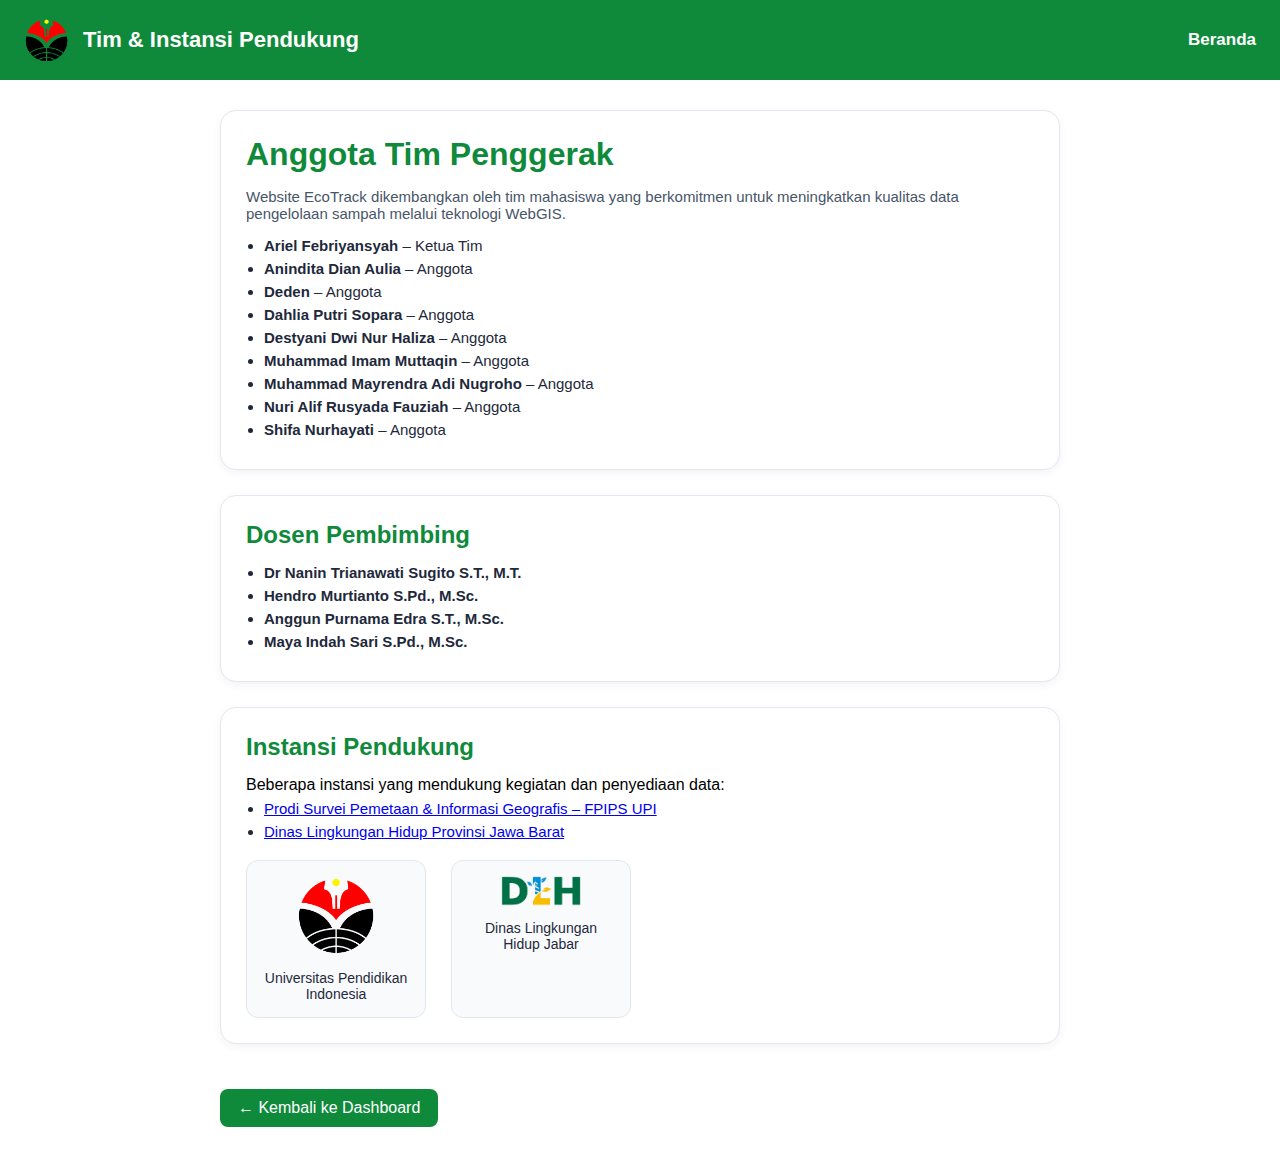
<file: credit.html>
<!doctype html>
<html lang="id">
<head>
  <meta charset="utf-8">
  <meta name="viewport" content="width=device-width, initial-scale=1">
  <title>EcoTrack - Tim & Instansi</title>

  <link rel="stylesheet" href="css/style.css">
</head>

<body class="credit-page">


<!-- HEADER -->
<header class="navbar">
  <div class="nav-left">
    <img src="img/logo-upi.png" alt="Logo" class="logo-img">
    <div class="brand">Tim & Instansi Pendukung</div>
  </div>
  <nav class="nav-right">
    <a href="index.html">Beranda</a>
  </nav>
</header>

<!-- CONTENT -->
<div class="credit-container">

  <!-- Bagian Tim -->
  <div class="credit-card">
    <h1>Anggota Tim Penggerak</h1>
    <p class="credit-desc">
      Website EcoTrack dikembangkan oleh tim mahasiswa yang berkomitmen untuk meningkatkan
      kualitas data pengelolaan sampah melalui teknologi WebGIS.
    </p>

    <ul class="credit-list">
      <li><strong>Ariel Febriyansyah</strong> – Ketua Tim</li>
      <li><strong>Anindita Dian Aulia</strong> – Anggota</li>
      <li><strong>Deden</strong> – Anggota</li>
      <li><strong>Dahlia Putri Sopara</strong> – Anggota</li>
      <li><strong>Destyani Dwi Nur Haliza</strong> – Anggota</li>
      <li><strong>Muhammad Imam Muttaqin</strong> – Anggota</li>
      <li><strong>Muhammad Mayrendra Adi Nugroho</strong> – Anggota</li>
      <li><strong>Nuri Alif Rusyada Fauziah</strong> – Anggota</li>
      <li><strong>Shifa Nurhayati</strong> – Anggota</li>
    </ul>
  </div>

  <!-- Dosen Pembimbing -->
  <div class="credit-card">
    <h2>Dosen Pembimbing</h2>

    <ul class="credit-list">
      <li><strong>Dr Nanin Trianawati Sugito S.T., M.T.</strong></li>
      <li><strong>Hendro Murtianto S.Pd., M.Sc.</strong></li>
      <li><strong>Anggun Purnama Edra S.T., M.Sc.</strong></li>
      <li><strong>Maya Indah Sari S.Pd., M.Sc.</strong></li>
    </ul>
  </div>

  <!-- Instansi Pendukung -->
  <div class="credit-card">
    <h2>Instansi Pendukung</h2>
    <p>Beberapa instansi yang mendukung kegiatan dan penyediaan data:</p>

    <ul class="credit-list">
      <li>
        <a href="https://spig.upi.edu/" target="_blank">
          Prodi Survei Pemetaan & Informasi Geografis – FPIPS UPI
        </a>
      </li>
      <li>
        <a href="https://dlh.jabarprov.go.id/" target="_blank">
          Dinas Lingkungan Hidup Provinsi Jawa Barat
        </a>
      </li>
    </ul>

    <div class="instansi-logo-wrap">
      <div class="instansi-card">
        <img src="img/logo-upi.png" alt="Logo UPI">
        <p>Universitas Pendidikan Indonesia</p>
      </div>

      <div class="instansi-card">
        <img src="img/logo_dlh.png" alt="Logo DLH">
        <p>Dinas Lingkungan Hidup Jabar</p>
      </div>
    </div>
  </div>

  <a href="index.html" class="back-btn">← Kembali ke Dashboard</a>

</div>

</body>
</html>
</file>
<file: css/style.css>
/* RESET */
* {
    margin:0;
    padding:0;
    box-sizing:border-box;
    font-family:Arial;
}

html {
    height: 100%;
}

body {
    height: 100%;
    overflow: hidden;
}


/* ================================
   NAVBAR
   ================================ */
.navbar {
    background:#0f8a3b;
    color:white;
    padding:18px 24px;
    height:80px;
    display:flex;
    justify-content:space-between;
    align-items:center;
}

.nav-left {
    display:flex;
    align-items:center;
    gap:14px;
}

.logo-img {
    height:45px;
}

.brand {
    font-size:22px;
    font-weight:700;
}

.nav-right a {
    color:white;
    font-weight:bold;
    margin-left:20px;
    text-decoration:none;
    font-size:17px;
}

/* Toggle button */
.toggle-btn {
    background:#ffffff33;
    padding:8px 14px;
    border:none;
    color:white;
    font-size:20px;
    border-radius:8px;
    cursor:pointer;
}

/* ================================
   INDEX PAGE LAYOUT
   ================================ */
.app {
    display:flex;
    height:calc(100% - 80px);
}

.sidebar {
    width:300px;
    background:white;
    padding:20px;
    border-right:1px solid #e5e7eb;
    overflow-y:auto;
    transition:0.3s ease-in-out;
}

/* Card */
.card {
    background:#ffffff;
    border-radius:14px;
    padding:18px 20px;
    margin-bottom:18px;
    border:1px solid #e2e8f0;
    box-shadow:0 3px 8px rgba(0,0,0,0.05);
    transition:0.2s;
}

.card:hover {
    box-shadow:0 5px 12px rgba(0,0,0,0.10);
}

.card h3 {
    font-size:18px;
    font-weight:700;
    margin-bottom:14px;
    color:#0f172a;
}

/* Checkbox & Radio */
.checkbox, .radio {
    display:flex;
    align-items:center;
    gap:10px;
    padding:6px 0;
    font-size:15px;
    cursor:pointer;
    color:#334155;
}

.checkbox input[type="checkbox"],
.radio input[type="radio"] {
    width:18px;
    height:18px;
    accent-color:#16a34a;
    cursor:pointer;
}

/* Select */
.card select {
    width:100%;
    padding:10px;
    border-radius:10px;
    border:1px solid #cbd5e1;
    font-size:15px;
    background:#f8fafc;
    cursor:pointer;
}

.card select:hover {
    background:#f1f5f9;
    border-color:#94a3b8;
}

/* Button */
.card button {
    width:100%;
    padding:10px;
    background:#0ea5e9;
    border:none;
    border-radius:10px;
    color:white;
    font-size:15px;
    cursor:pointer;
    margin-top:10px;
}

.card button:hover {
    background:#0284c7;
}

/* Statistik row */
.stats-row {
    display:flex;
    justify-content:space-between;
    background:#f8fafc;
    padding:8px 10px;
    margin:5px 0;
    border-radius:10px;
    font-size:15px;
    border:1px solid #e2e8f0;
    color:#1e293b;
}

.stats-row:nth-child(even) {
    background:#eef2f7;
}

/* Map index */
#map {
    height:100%;
    flex:1;
    background:#e5e7eb;
}

/* ================================
   MOBILE INDEX SIDEBAR
   ================================ */
@media(max-width:900px){
    .sidebar {
        position:absolute;
        top:80px;
        left:0;
        height:calc(100% - 80px);
        transform:translateX(-110%);
        box-shadow:4px 0 10px rgba(0,0,0,0.3);
        z-index:1500;
    }
    .sidebar.open {
        transform:translateX(0);
    }
}

/* ================================
   TAB SYSTEM (DETAIL PAGE)
   ================================ */
.tabs {
    display:flex;
    gap:6px;
    margin:10px 0;
}

.tab-btn {
    padding:8px 14px;
    background:#f1f5f9;
    border:1px solid #d1d5db;
    border-radius:6px;
    cursor:pointer;
    font-size:14px;
    font-weight:600;
}

.tab-btn.active {
    background:#2563eb;
    color:white;
    border-color:#1d4ed8;
}

.tab-content {
    display:none;
}

.tab-content.active {
    display:block;
    margin-top:15px;
}

/* ================================
   DETAIL PAGE LAYOUT MODERN
   ================================ */
.detail-container {
    display:flex;
    height:calc(100vh - 80px);
    width:100%;
    overflow:hidden;
}

.detail-sidebar {
    width:280px;
    background:white;
    border-right:1px solid #e5e7eb;
    padding:20px;
    overflow-y:auto;
}

.detail-content {
    flex:1;
    background:#f8fafc;
    overflow-y:auto;
    padding:20px;
}

#map-detail {
    width:100%;
    height:400px;
    border-radius:12px;
    border:1px solid #e2e8f0;
    margin-bottom:20px;
}

/* Deskripsi, Foto, Metadata container */
#deskripsi,
#galeri,
#meta-table {
    background:white;
    padding:20px;
    border-radius:12px;
    border:1px solid #e2e8f0;
    margin-top:10px;
}

/* Metadata table */
.meta-table td {
    padding:6px 10px;
    font-size:14px;
    border-bottom:1px solid #e5e7eb;
}

/* Foto detail */
#galeri img {
    width:100%;
    border-radius:12px;
    margin-top:10px;
}

/* Detail responsive */
@media(max-width:900px){
    .detail-container {
        flex-direction:column;
    }
    .detail-sidebar {
        width:100%;
        height:auto;
        border-right:none;
        border-bottom:1px solid #e5e7eb;
    }
    .detail-content {
        padding:14px;
    }
    #map-detail {
        height:300px;
    }
}

/* ====================================
   CREDIT PAGE
   ==================================== */

.credit-container {
    padding: 30px;
    max-width: 900px;
    margin: auto;
}

.credit-card {
    background: #ffffff;
    padding: 25px;
    border-radius: 16px;
    margin-bottom: 25px;
    border: 1px solid #e2e8f0;
    box-shadow: 0 3px 10px rgba(0,0,0,0.05);
}

.credit-card h1,
.credit-card h2 {
    color: #0f8a3b;
    margin-bottom: 15px;
    font-weight: 700;
}

.credit-desc {
    font-size: 15px;
    margin-bottom: 15px;
    color: #475569;
}

.credit-list {
    margin-left: 18px;
}

.credit-list li {
    margin: 6px 0;
    font-size: 15px;
    color: #1e293b;
}

.instansi-logo-wrap {
    display: flex;
    gap: 25px;
    margin-top: 20px;
    flex-wrap: wrap;
}

.instansi-card {
    background: #f8fafc;
    padding: 15px;
    border-radius: 12px;
    border: 1px solid #e2e8f0;
    width: 180px;
    text-align: center;
}

.instansi-card img {
    width: 80px;
    margin-bottom: 10px;
}

.instansi-card p {
    font-size: 14px;
    color: #1e293b;
}

.back-btn {
    display: inline-block;
    margin-top: 20px;
    padding: 10px 18px;
    background:#0f8a3b;
    color:white;
    border-radius:8px;
    text-decoration:none;
    font-size:16px;
}
/* ====================================
   FIX: CREDIT PAGE CAN SCROLL
   ==================================== */

body.credit-page {
    overflow-y: auto !important;   /* IZINKAN SCROLL */
    height: auto !important;       /* BEBASKAN TINGGI HALAMAN */
}

.credit-container {
    min-height: calc(100vh - 80px);  /* SUPAYA TIDAK KEPOTONG NAVBAR */
    padding-bottom: 40px;            /* RUANG SCROLL LEBIH NYAMAN */
}
/* --- Cluster styling untuk legal & ilegal --- */

.cluster-wrapper {
  background: transparent !important;
  border: none !important;
}

.cluster {
  display: flex;
  align-items: center;
  justify-content: center;
  width: 34px;
  height: 34px;
  border-radius: 999px;
  color: #ffffff;
  font-size: 14px;
  font-weight: 600;
  box-shadow: 0 0 0 2px #ffffff;
}

.cluster-legal {
  background: #16a34a; /* hijau legal */
}

.cluster-ilegal {
  background: #dc2626; /* merah ilegal */
}

/* Link "Lihat Detail" di popup */
.leaflet-popup-content .popup-detail-link {
  display: inline-block;
  margin-top: 6px;
  padding: 4px 10px;
  border-radius: 999px;
  font-size: 12px;
  text-decoration: none;
  background: #2563eb;
  color: #ffffff;
}

.leaflet-popup-content .popup-detail-link:hover {
  background: #1d4ed8;
}
/* --- SIMBOLOGI DOT DI LAYER --- */

.layer-item {
  display: flex;
  align-items: center;
  gap: 8px;
  margin-bottom: 6px;
  font-size: 15px;
}

.legend-dot {
  width: 14px;
  height: 14px;
  border-radius: 50%;
  display: inline-block;
  border: 2px solid #fff;
  box-shadow: 0 0 2px rgba(0,0,0,0.3);
}

/* Warna legal & ilegal sama dengan marker di map.js */
/* ---------------------------
   LEGEND / SIMBOLOGI LAYER
---------------------------- */

.layer-item {
  display: flex;
  align-items: center;
  gap: 8px;
  margin-bottom: 6px;
  font-size: 14px;
}

/* bentuk lingkaran untuk titik (legal & ilegal) */
.legend-dot {
  width: 14px;
  height: 14px;
  border-radius: 50%;
  display: inline-block;
  border: 2px solid #ffffff;
  box-shadow: 0 0 2px rgba(0,0,0,0.25);
}

/* kotak untuk polygon (kecamatan) */
.legend-box {
  width: 16px;
  height: 12px;
  border-radius: 2px;
  display: inline-block;
  border: 2px solid;
  box-shadow: 0 0 2px rgba(0,0,0,0.25);
}

/* warna disamakan dengan marker di map.js */

/* LEGAL: radius 8, fillColor: #16a34a, color: #065f46 */
.legal-dot {
  background-color: #16a34a;
  border-color: #065f46;
}

/* ILEGAL: radius 9, fillColor: #dc2626, color: #7f1d1d */
.ilegal-dot {
  background-color: #dc2626;
  border-color: #7f1d1d;
}

/* KECAMATAN: fillColor: #3b82f6, color: #1e3a8a */
.kec-dot {
  background-color: rgba(59, 130, 246, 0.4); /* 3b82f6 dengan sedikit transparansi */
  border-color: #1e3a8a;
}

/* ====================================
   FIX: DETAIL PAGE FULL HEIGHT LAYOUT
   ==================================== */

body.detail-page {
  height: 100vh;
  overflow: hidden;   /* tidak scroll seluruh halaman */
}

/* Container mengambil tinggi penuh */
.detail-page .detail-container {
  display: flex;
  height: calc(100vh - 80px); /* 80px = tinggi navbar */
  overflow: hidden;
}

/* Sidebar tetap full height dan bisa discroll */
.detail-page .detail-sidebar {
  width: 280px;
  overflow-y: auto;
  border-right: 1px solid #e5e7eb;
}

/* Konten kanan (map + info) selalu pas */
.detail-page .detail-content {
  flex: 1;
  display: flex;
  flex-direction: column;
  overflow: hidden;
}

/* Map pas memenuhi ruang tersisa */
.detail-page #map-detail {
  flex: 1;
  width: 100%;
  height: auto;          /* biar fleksibel */
  min-height: 280px;     /* aman */
  border-radius: 12px;
  border:1px solid #e2e8f0;
}

/* Tab content scroll mandiri */
.detail-page .tab-content {
  flex: 1;
  overflow-y: auto;
  margin-top: 10px;
}

/* ====================================
   MOBILE (SLIDE SIDEBAR)
   ==================================== */
@media (max-width: 900px) {

  .detail-page .detail-container {
    flex-direction: column;
    height: auto;
  }

  .detail-page .detail-sidebar {
    position: absolute;
    top: 80px;
    left: 0;
    width: 260px;
    height: calc(100vh - 80px);
    background: #fff;
    transform: translateX(-110%);
    transition: 0.25s;
    z-index: 1500;
    overflow-y: auto;
  }

  .detail-page .detail-sidebar.open {
    transform: translateX(0);
  }

  .detail-page .detail-content {
    height: calc(100vh - 80px);
  }

  .detail-page #map-detail {
    height: calc(100vh - 80px);
    min-height: unset;
  }
}
/* =============================
   ZOOM FOTO (FULLSCREEN MODAL)
   ============================= */

.zoom-modal {
  display: none; 
  position: fixed;
  z-index: 5000;
  padding-top: 60px;
  left: 0;
  top: 0;
  width: 100%;
  height: 100%;
  overflow: auto;
  background: rgba(0,0,0,0.8);
}

.zoom-modal-content {
  display: block;
  margin: auto;
  max-width: 90%;
  max-height: 90%;
  border-radius: 12px;
  box-shadow: 0 0 15px rgba(255,255,255,0.2);
}

.zoom-close {
  position: absolute;
  top: 20px;
  right: 35px;
  color: #fff;
  font-size: 32px;
  font-weight: bold;
  cursor: pointer;
  transition: 0.2s;
}

.zoom-close:hover {
  color: #ccc;
}
.popup-photo-wrap {
  margin-top: 6px;
}

.popup-photo {
  width: 100%;
  max-height: 130px;
  object-fit: cover;
  border-radius: 8px;
  border: 1px solid #e2e8f0;
}
/* =============================
   ZOOM FOTO POPUP PETA (INDEX)
   ============================= */

.zoom-modal-map {
  display: none;
  position: fixed;
  z-index: 9999;
  padding-top: 50px;
  left: 0;
  top: 0;
  width: 100%;
  height: 100%;
  overflow: auto;
  background: rgba(0,0,0,0.85);
}

.zoom-modal-content-map {
  display: block;
  margin: auto;
  max-width: 90%;
  max-height: 90%;
  border-radius: 12px;
  box-shadow: 0 0 15px rgba(255,255,255,0.2);
}

.zoom-close-map {
  position: absolute;
  top: 20px;
  right: 35px;
  color: #fff;
  font-size: 35px;
  font-weight: bold;
  cursor: pointer;
}

.zoom-close-map:hover {
  color: #ccc;
}
</file>
